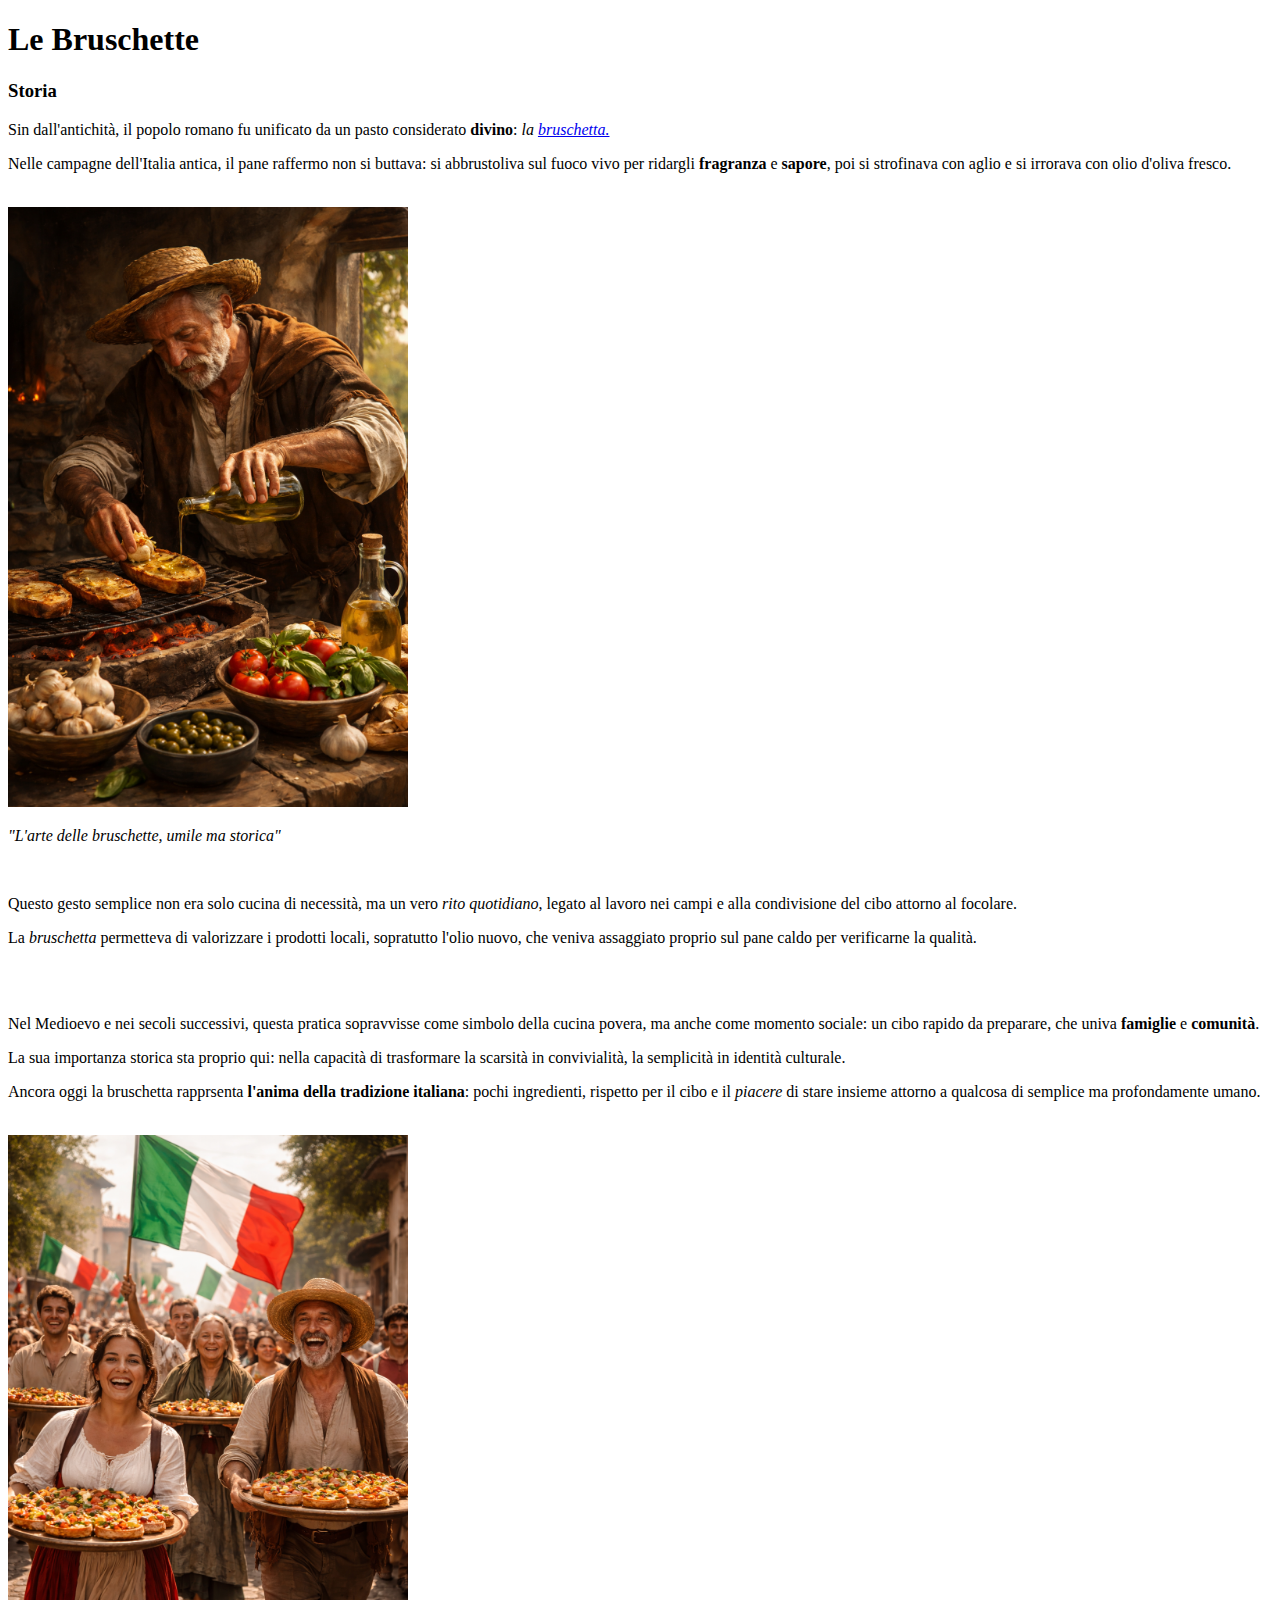
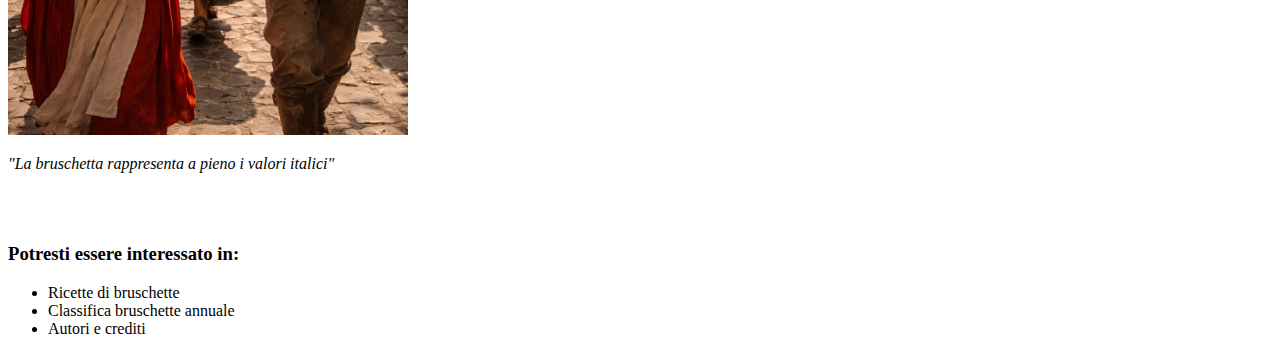
<file: webp/index.html>
<!DOCTYPE html>
<html lang="it">

<head>
    <meta charset="UTF-8">
    <title>L'arte delle bruschette</title>
</head>
<style>
    body {
        font-family: 'Times New Roman';
    }
</style>

<body>
    <h1>Le Bruschette</h1>
    <h3>Storia</h3>
    <p>
        Sin dall'antichità, il popolo romano fu unificato da un pasto considerato <strong>divino</strong>: <em>la
            <a href="https://it.wikipedia.org/wiki/Bruschetta" target="_blank">bruschetta.</a></em>
    </p>
    <p>
        Nelle campagne dell'Italia antica, il pane raffermo non si buttava: si abbrustoliva sul fuoco vivo per ridargli
        <strong>fragranza</strong> e <strong>sapore</strong>, poi si strofinava con aglio e si irrorava con olio d'oliva
        fresco.
    </p>
    <br>
    <img src="ChatGPT Image 7 feb 2026, 10_43_17.png" alt="Vecchio contadino che prepara una deliziosa bruschetta"
        height="600">
    <p><em>"L'arte delle bruschette, umile ma storica"</em></p>
    <br>
    <p>
        Questo gesto semplice non era solo cucina di necessità, ma un vero <em>rito quotidiano</em>, legato al lavoro
        nei campi e alla condivisione del cibo attorno al focolare.
    </p>
    <p>
        La <em>bruschetta </em>permetteva di valorizzare i prodotti locali, sopratutto l'olio nuovo, che veniva
        assaggiato proprio sul pane caldo per verificarne la qualità.
    </p>
    <br><br>
    <p>
        Nel Medioevo e nei secoli successivi, questa pratica sopravvisse come simbolo della cucina povera, ma anche come
        momento sociale: un cibo rapido da preparare, che univa <strong>famiglie</strong> e <strong>comunità</strong>.
    </p>
    <p>
        La sua importanza storica sta proprio qui: nella capacità di trasformare la scarsità in convivialità, la
        semplicità in identità culturale.
    </p>
    <p>
        Ancora oggi la bruschetta rapprsenta <strong>l'anima della tradizione italiana</strong>: pochi ingredienti,
        rispetto per il cibo e il <em>piacere</em> di stare insieme attorno a qualcosa di semplice ma profondamente
        umano.
    </p>
    <br>
    <img src="ChatGPT Image 7 feb 2026, 11_11_15.png" height="600"
        alt="Folla di italiani uniti dalla passione per la bruschetta">
    <p><em>"La bruschetta rappresenta a pieno i valori italici"</em></p><br><br>
        <h3>Potresti essere interessato in:</h3>
    <ul>
        <li>Ricette di bruschette</li>
        <li>Classifica bruschette annuale</li>
        <li>Autori e crediti</li>
    </ul>
</body>

</html>
</file>
